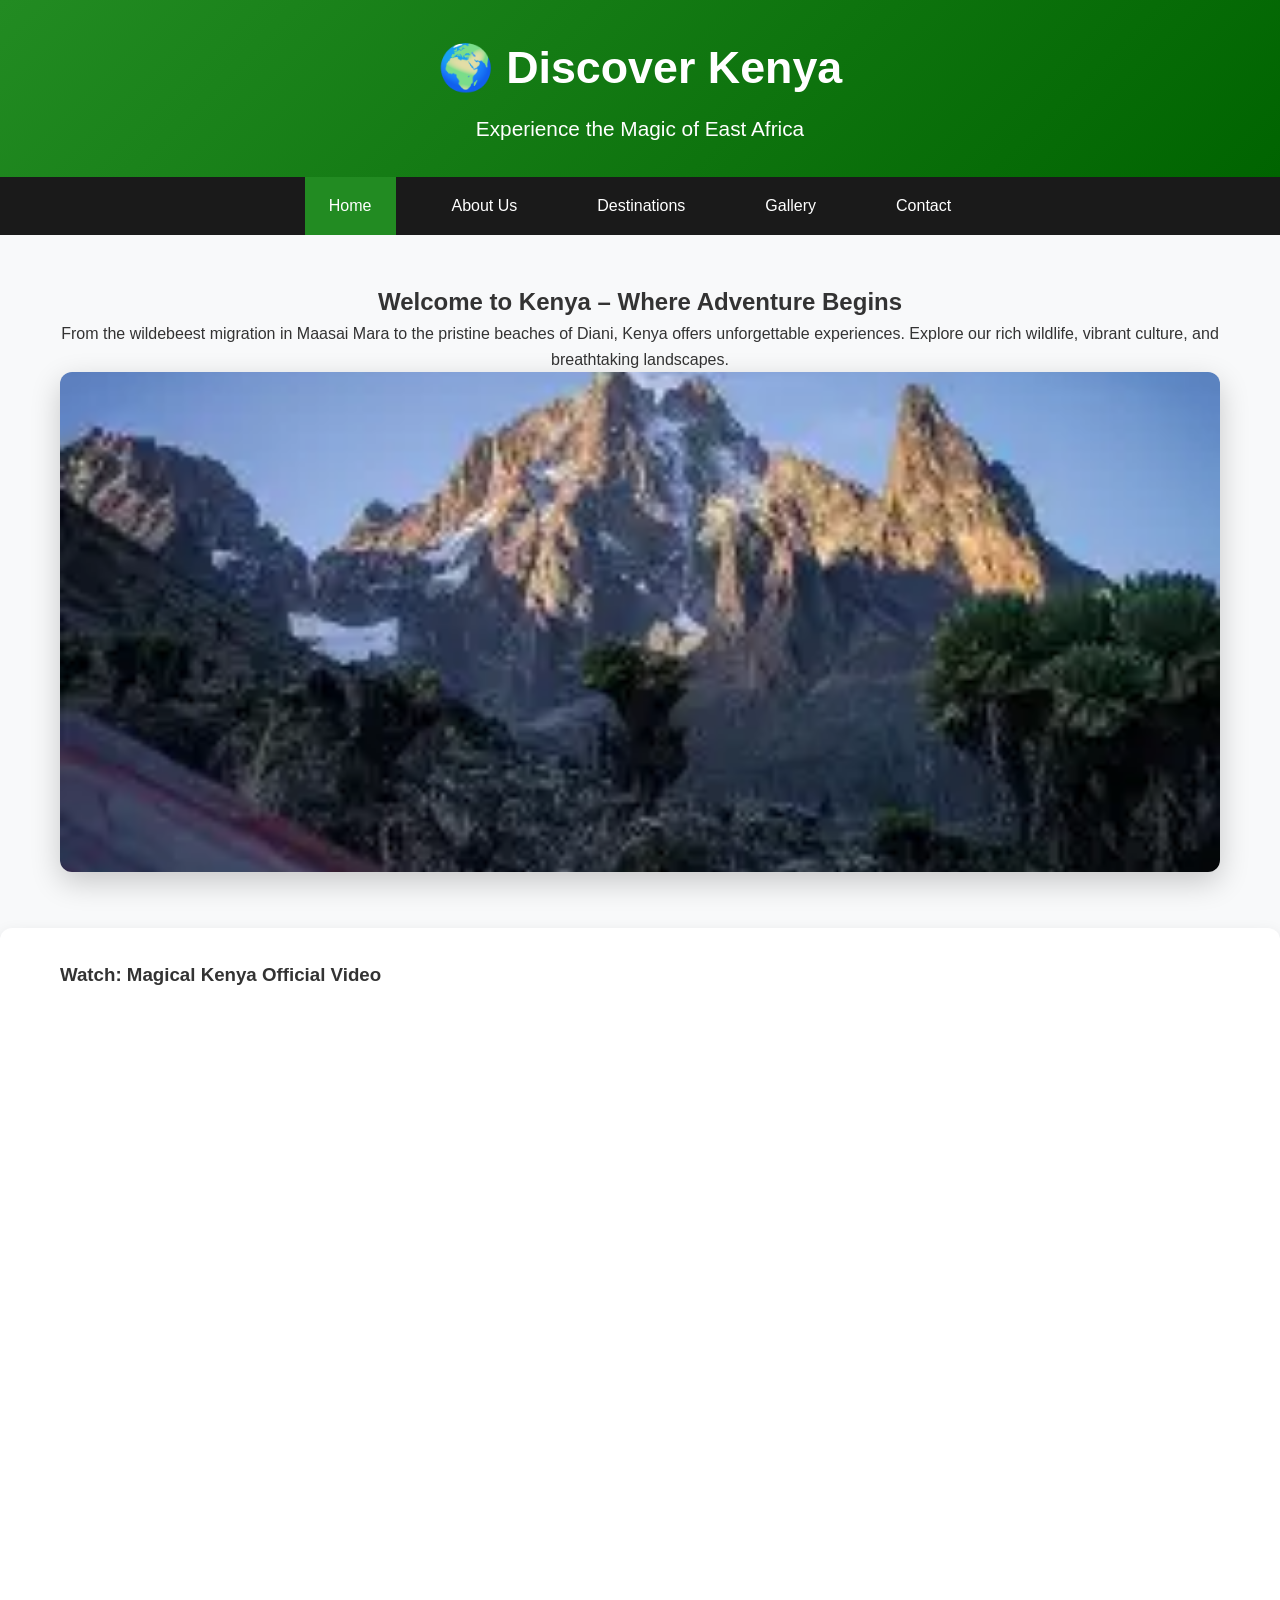
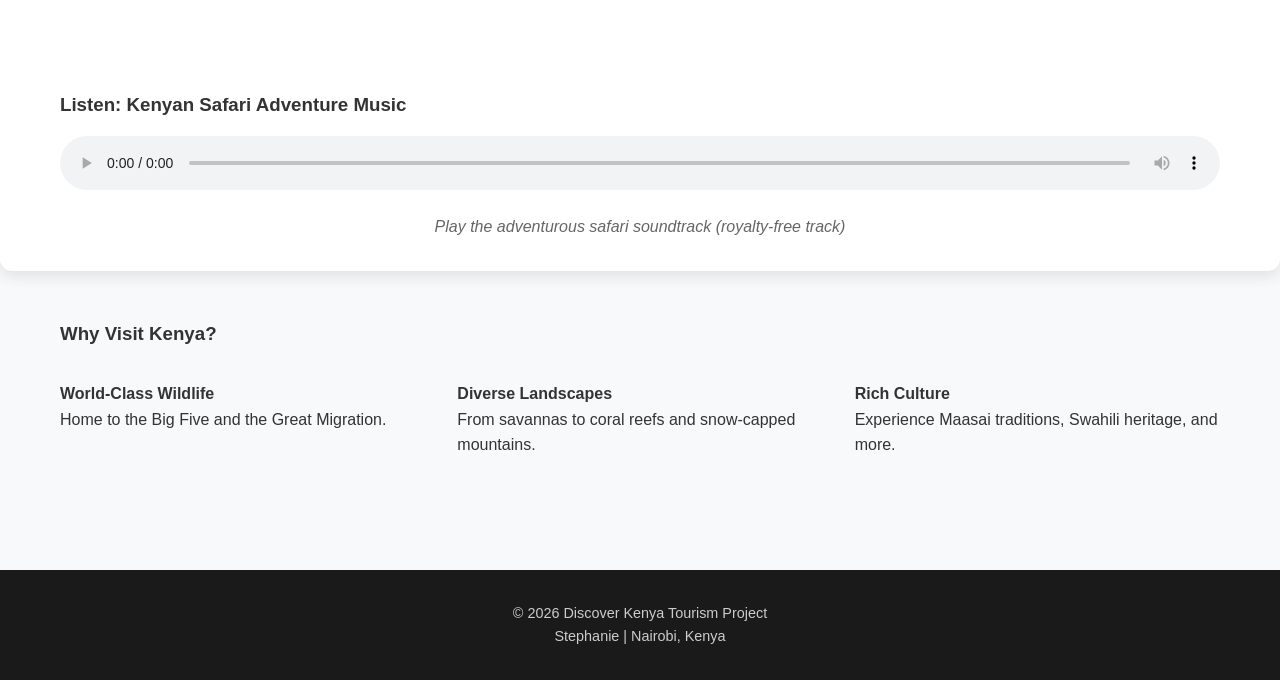
<file: index.html>
<!DOCTYPE html>
<html lang="en">
<head>
    <meta charset="UTF-8">
    <meta name="viewport" content="width=device-width, initial-scale=1.0">
    <title>Discover Kenya | Home</title>
    <link rel="stylesheet" href="style.css">
</head>
<body>

    <header>
        <div class="container">
            <h1>🌍 Discover Kenya</h1>
            <p>Experience the Magic of East Africa</p>
        </div>
    </header>

    <nav>
        <div class="container">
            <ul>
                <li><a href="index.html" class="active">Home</a></li>
                <li><a href="about.html">About Us</a></li>
                <li><a href="destinations.html">Destinations</a></li>
                <li><a href="gallery.html">Gallery</a></li>
                <li><a href="contact.html">Contact</a></li>
            </ul>
        </div>
    </nav>

    <main>
        <section class="hero">
            <div class="container">
                <h2>Welcome to Kenya – Where Adventure Begins</h2>
                <p>
                    From the wildebeest migration in Maasai Mara to the pristine beaches of Diani, 
                    Kenya offers unforgettable experiences. Explore our rich wildlife, vibrant culture, 
                    and breathtaking landscapes.
                </p>
                <img src="mt kenya.webp" 
                     alt="Kenya landscape with Mount Kenya" 
                     class="hero-img">
            </div>
        </section>

        <section class="media-section">
            <div class="container">
                <h3>Watch: Magical Kenya Official Video</h3>

                <div class="video-container">
                    <iframe 
                        src="https://www.youtube.com/embed/HENEo3YHa54"
                        title="Visit Kenya - Magical Kenya Official Promotional Video"
                        frameborder="0"
                        allow="accelerometer; autoplay; clipboard-write; encrypted-media; gyroscope; picture-in-picture"
                        allowfullscreen>
                    </iframe>
                </div>

                <h3>Listen: Kenyan Safari Adventure Music</h3>
                <audio controls>
                    <source src="https://www.soundhelix.com/examples/mp3/SoundHelix-Song-1.mp3" type="audio/mpeg">
                    Your browser does not support the audio element.
                </audio>

                <p class="caption">Play the adventurous safari soundtrack (royalty-free track)</p>
            </div>
        </section>

    
                <section class="quick-facts">
            <div class="container">
                <h3>Why Visit Kenya?</h3>
                <div class="facts-grid">
                    <article>
                        <h4>World-Class Wildlife</h4>
                        <p>Home to the Big Five and the Great Migration.</p>
                    </article>
                    <article>
                        <h4>Diverse Landscapes</h4>
                        <p>From savannas to coral reefs and snow-capped mountains.</p>
                    </article>
                    <article>
                        <h4>Rich Culture</h4>
                        <p>Experience Maasai traditions, Swahili heritage, and more.</p>
                    </article>
                </div>
            </div>
        </section>
            
    </main>

    <footer>
        <div class="container">
            <p>&copy; 2026 Discover Kenya Tourism Project </p>
            <p>Stephanie | Nairobi, Kenya</p>
        </div>
    </footer>

</body>
</html>
</file>
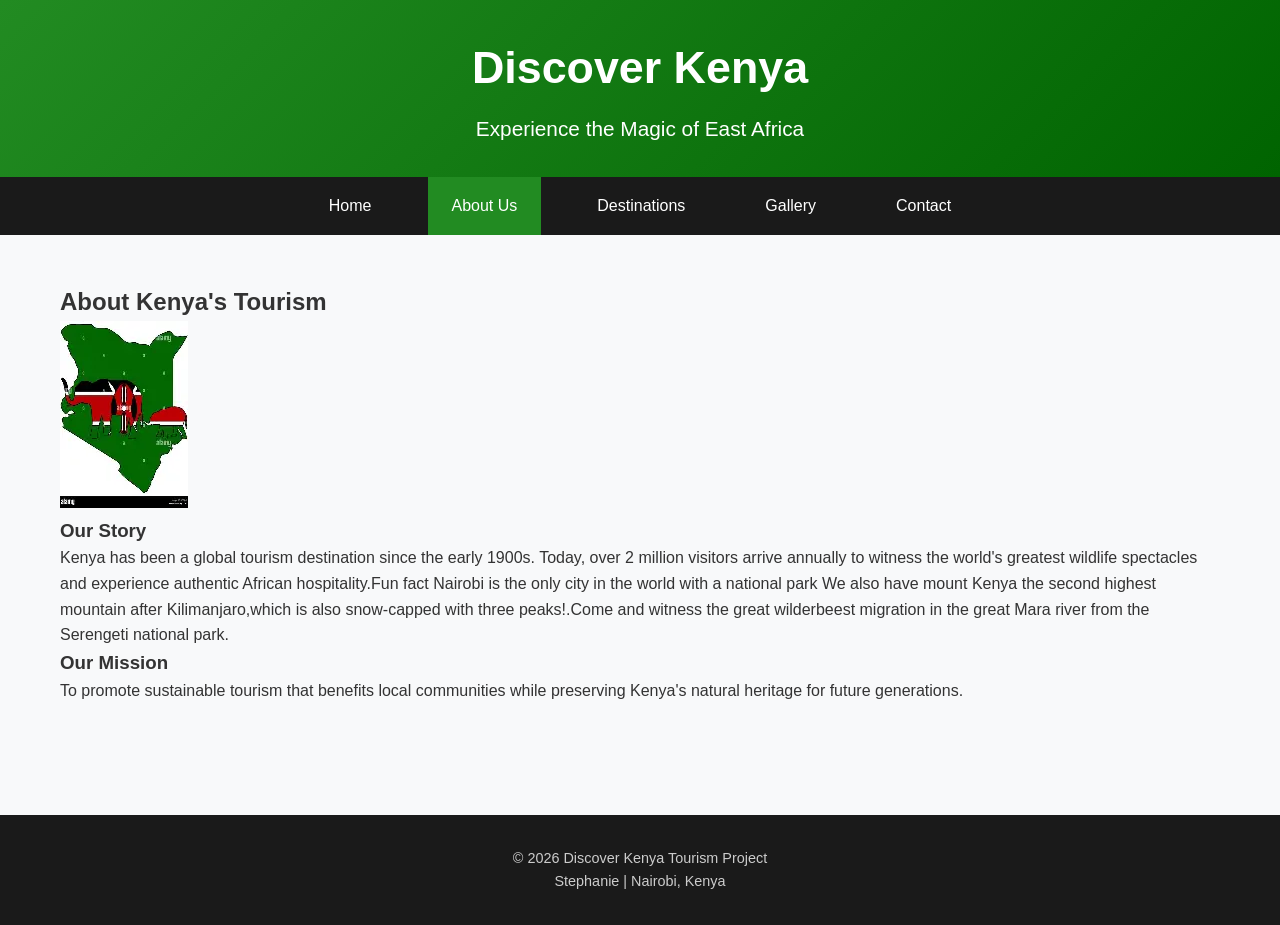
<file: about.html>
<!DOCTYPE html>
<html lang="en">
<head>
    <meta charset="UTF-8">
    <meta name="viewport" content="width=device-width, initial-scale=1.0">
    <title>Discover Kenya | About Us</title>
    <link rel="stylesheet" href="style.css">
</head>
<body>
    <header>
        <div class="container">
            <h1>Discover Kenya</h1>
            <p>Experience the Magic of East Africa</p>
        </div>
    </header>

    <nav>
        <div class="container">
            <ul>
                <li><a href="index.html">Home</a></li>
                <li><a href="about.html" class="active">About Us</a></li>
                <li><a href="destinations.html">Destinations</a></li>
                <li><a href="gallery.html">Gallery</a></li>
                <li><a href="contact.html">Contact</a></li>
            </ul>
        </div>
    </nav>

    <main>
        <section class="about">
            <div class="container">
                <h2>About Kenya's Tourism</h2>
                <img src="kenyan flag.webp" alt="Kenyan flag and safari landscape" class="about-img">
                
                <article>
                    <h3>Our Story</h3>
                    <p>Kenya has been a global tourism destination since the early 1900s. Today, over 2 million visitors arrive annually to witness the world's greatest wildlife spectacles and experience authentic African hospitality.Fun fact Nairobi is the only city in the world with a national park
                        We also have mount Kenya the second highest mountain after Kilimanjaro,which is also snow-capped with three peaks!.Come and witness the great wilderbeest migration in the great Mara river from the Serengeti national park.
                    </p>
                </article>

                <article>
                    <h3>Our Mission</h3>
                    <p>To promote sustainable tourism that benefits local communities while preserving Kenya's natural heritage for future generations.</p>
                </article>
            </div>
        </section>
    </main>

    <footer>
        <div class="container">
            <p>&copy; 2026 Discover Kenya Tourism Project </p>
            <p>Stephanie | Nairobi, Kenya</p>
        </div>
    </footer>
</body>
</html>
</file>
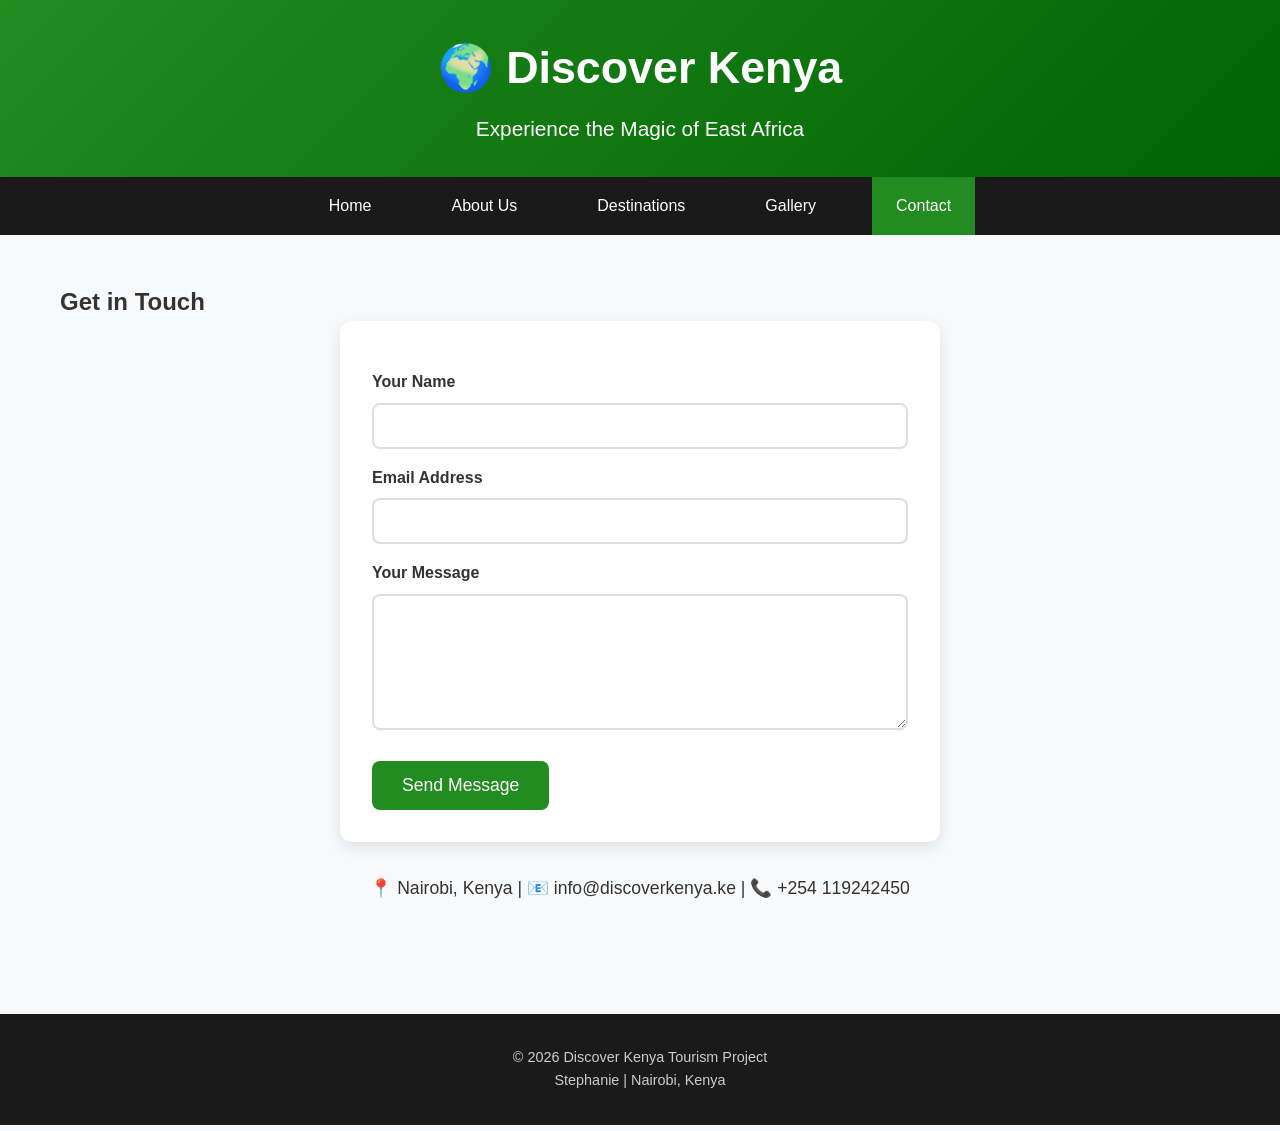
<file: contact.html>
<!DOCTYPE html>
<html lang="en">
<head>
    <meta charset="UTF-8">
    <meta name="viewport" content="width=device-width, initial-scale=1.0">
    <title>Discover Kenya | Contact</title>
    <link rel="stylesheet" href="style.css">
</head>
<body>
    <header>
        <div class="container">
            <h1>🌍 Discover Kenya</h1>
            <p>Experience the Magic of East Africa</p>
        </div>
    </header>

    <nav>
        <div class="container">
            <ul>
                <li><a href="index.html">Home</a></li>
                <li><a href="about.html">About Us</a></li>
                <li><a href="destinations.html">Destinations</a></li>
                <li><a href="gallery.html">Gallery</a></li>
                <li><a href="contact.html" class="active">Contact</a></li>
            </ul>
        </div>
    </nav>

    <main>
        <section class="contact">
            <div class="container">
                <h2>Get in Touch</h2>
                <form action="#" method="post">
                    <label for="name">Your Name</label>
                    <input type="text" id="name" name="name" required>
                    
                    <label for="email">Email Address</label>
                    <input type="email" id="email" name="email" required>
                    
                    <label for="message">Your Message</label>
                    <textarea id="message" name="message" rows="6" required></textarea>
                    
                    <button type="submit">Send Message</button>
                </form>
                
                <p class="contact-info">📍 Nairobi, Kenya | 📧 info@discoverkenya.ke | 📞 +254 119242450</p>
            </div>
        </section>
    </main>

    <footer>
        <div class="container">
            <p>&copy; 2026 Discover Kenya Tourism Project </p>
            <p>Stephanie | Nairobi, Kenya</p>
        </div>
    </footer>
</body>
</html>
</file>
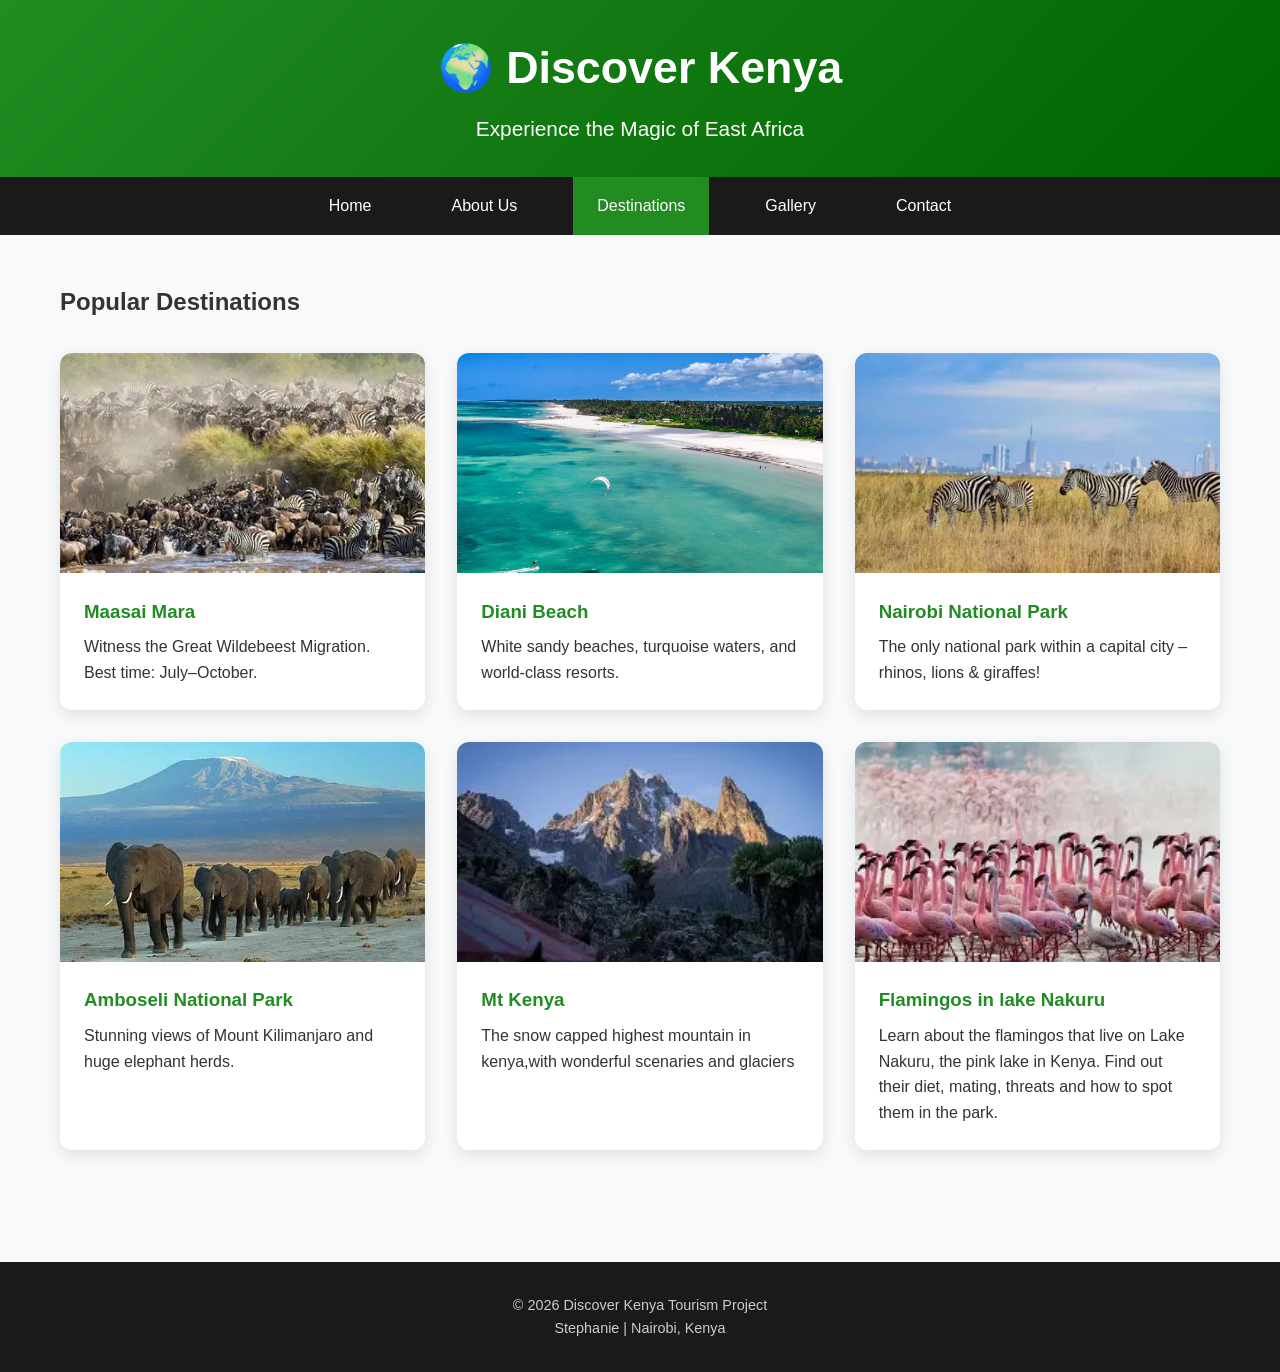
<file: destinations.html>
<!DOCTYPE html>
<html lang="en">
<head>
    <meta charset="UTF-8">
    <meta name="viewport" content="width=device-width, initial-scale=1.0">
    <title>Discover Kenya | Destinations</title>
    <link rel="stylesheet" href="style.css">
</head>
<body>
    <header>
        <div class="container">
            <h1>🌍 Discover Kenya</h1>
            <p>Experience the Magic of East Africa</p>
        </div>
    </header>

    <nav>
        <div class="container">
            <ul>
                <li><a href="index.html">Home</a></li>
                <li><a href="about.html">About Us</a></li>
                <li><a href="destinations.html" class="active">Destinations</a></li>
                <li><a href="gallery.html">Gallery</a></li>
                <li><a href="contact.html">Contact</a></li>
            </ul>
        </div>
    </nav>

    <main>
        <section class="destinations">
            <div class="container">
                <h2>Popular Destinations</h2>
                
                <div class="dest-grid">
                    <article class="dest-card">
                        <img src="maaasai maara.webp" alt="Maasai Mara National Reserve">
                        <h3>Maasai Mara</h3>
                        <p>Witness the Great Wildebeest Migration. Best time: July–October.</p>
                    </article>
                    
                    <article class="dest-card">
                        <img src="diani beach.jpg" alt="Diani Beach">
                        <h3>Diani Beach</h3>
                        <p>White sandy beaches, turquoise waters, and world-class resorts.</p>
                    </article>
                    
                    <article class="dest-card">
                        <img src="nairobi national park.webp" alt="Nairobi National Park">
                        <h3>Nairobi National Park</h3>
                        <p>The only national park within a capital city – rhinos, lions &amp; giraffes!</p>
                    </article>
                    
                    <article class="dest-card">
                        <img src="amboseli national park.webp" alt="Amboseli National Park">
                        <h3>Amboseli National Park</h3>
                        <p>Stunning views of Mount Kilimanjaro and huge elephant herds.</p>
                    </article>
                    <article class="dest-card">
                        <img src="mt kenya.webp"alt="Mt Menya">
                        <h3>Mt Kenya</h3>
                        <p>The snow capped highest mountain in kenya,with wonderful scenaries and glaciers</p>
                    </article>
        
                    <article class="dest-card">
                        <img src="flamingos 2.webp" alt="Flamingos in lake Nakuru">
                        <h3>Flamingos in lake Nakuru</h3>
                        <p>Learn about the flamingos that live on Lake Nakuru, the pink lake in Kenya. Find out their diet, mating, threats and how to spot them in the park.</p>
                    </article>
                </div>
            </div>
        </section>
    </main>

    <footer>
        <div class="container">
            <p>&copy; 2026 Discover Kenya Tourism Project </p>
            <p>Stephanie | Nairobi, Kenya</p>
        </div>
    </footer>
</body>
</html>
</file>
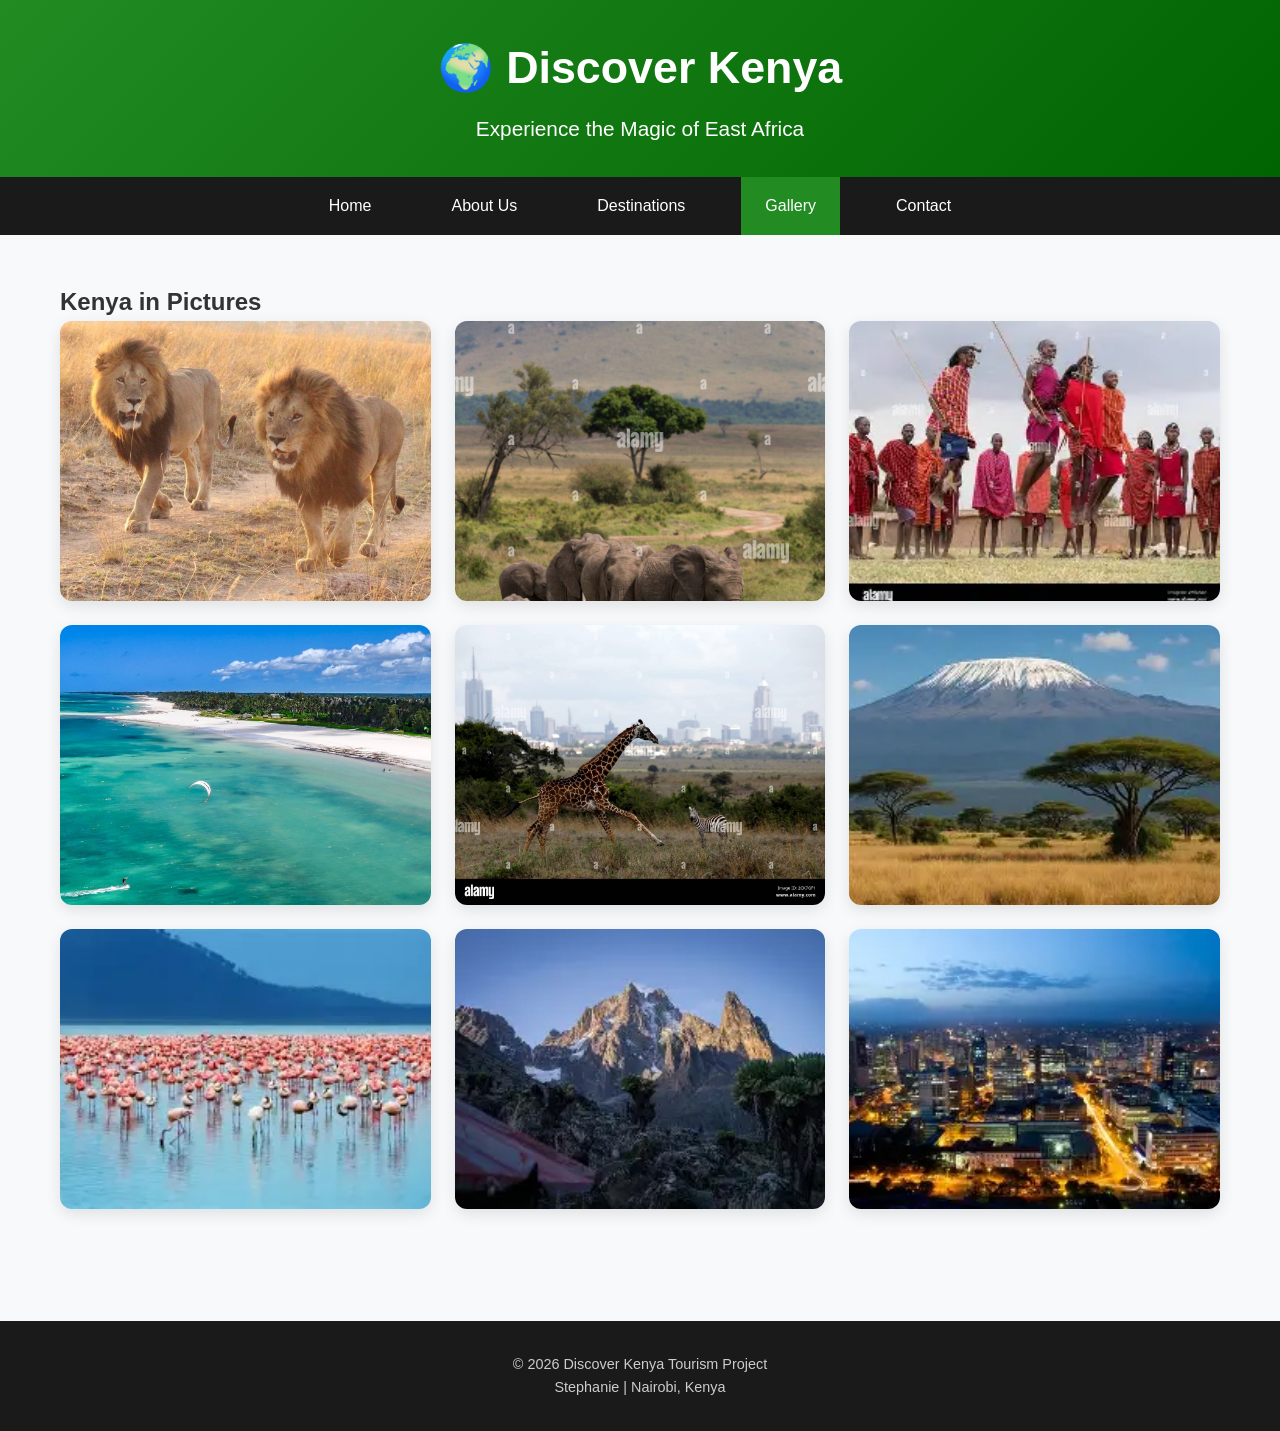
<file: gallery.html>
<!DOCTYPE html>
<html lang="en">
<head>
    <meta charset="UTF-8">
    <meta name="viewport" content="width=device-width, initial-scale=1.0">
    <title>Discover Kenya | Gallery</title>
    <link rel="stylesheet" href="style.css">
</head>
<body>
    <header>
        <div class="container">
            <h1>🌍 Discover Kenya</h1>
            <p>Experience the Magic of East Africa</p>
        </div>
    </header>

    <nav>
        <div class="container">
            <ul>
                <li><a href="index.html">Home</a></li>
                <li><a href="about.html">About Us</a></li>
                <li><a href="destinations.html">Destinations</a></li>
                <li><a href="gallery.html" class="active">Gallery</a></li>
                <li><a href="contact.html">Contact</a></li>
            </ul>
        </div>
    </nav>

    <main>
        <section class="gallery">
            <div class="container">
                <h2>Kenya in Pictures</h2>
                <div class="gallery-grid">
                    <img src="lions in maara.jfif" alt="Lions in Maasai Mara">
                    <img src="elephants in maara.jpg" alt="Elephants walking">
                    <img src="maasai tribe.webp" alt="Maasai warriors">
                    <img src="diani beach.jpg" alt="Diani Beach">
                    <img src="the-nairobi-skyline-is-seen-in-the-background-as-a-giraffe-runs-through-the-nairobi-national-park-near-nairobi-kenya-december-3-2018-reutersamir-cohen-2CK7GF1.jpg" alt="Nairobi skyline with wildlife">
                    <img src="mt kilimanjaro from amboseli.webp" alt="Mount Kilimanjaro from Amboseli">
                    <img src="flamingos.webp"alt="Flamingos in Lake Nakuru">
                    <img src="mt kenya.webp"alt="Mt Kenya">
                    <img src="nairobi kenya.webp"alt="nairobi">
                </div>
            </div>
        </section>
    </main>

    <footer>
        <div class="container">
            <p>&copy; 2026 Discover Kenya Tourism Project </p>
            <p>Stephanie | Nairobi, Kenya</p>
        </div>
    </footer>
</body>
</html>
</file>
<file: style.css>
/* styles.css - External stylesheet for all pages */

* {
    margin: 0;
    padding: 0;
    box-sizing: border-box;
}

body {
    font-family: 'Segoe UI', Tahoma, Geneva, Verdana, sans-serif;
    line-height: 1.6;
    color: #333;
    background-color: #f8f9fa;
}

.container {
    max-width: 1200px;
    margin: 0 auto;
    padding: 0 20px;
}

/* Header */
header {
    background: linear-gradient(135deg, #228B22, #006400);
    color: white;
    text-align: center;
    padding: 2rem 0;
}

header h1 {
    font-size: 2.8rem;
}

header p {
    font-size: 1.3rem;
    margin-top: 0.5rem;
}

/* Navigation */
nav {
    background: #1a1a1a;
    position: sticky;
    top: 0;
    z-index: 100;
}

nav ul {
    display: flex;
    list-style: none;
    justify-content: center;
    flex-wrap: wrap;
}

nav li {
    margin: 0 1rem;
}

nav a {
    color: white;
    text-decoration: none;
    padding: 1rem 1.5rem;
    display: block;
    transition: background 0.3s;
}

nav a:hover,
nav a.active {
    background: #228B22;
}

/* Main sections */
main {
    padding: 3rem 0;
}

.hero {
    text-align: center;
    margin-bottom: 3rem;
}

.hero-img {
    width: 100%;
    max-height: 500px;
    object-fit: cover;
    border-radius: 12px;
    box-shadow: 0 10px 30px rgba(0,0,0,0.2);
}

.media-section {
    background: #fff;
    padding: 2rem;
    border-radius: 12px;
    box-shadow: 0 5px 15px rgba(0,0,0,0.1);
    margin-bottom: 3rem;
}

.video-container {
    position: relative;
    padding-bottom: 56.25%;
    height: 0;
    overflow: hidden;
    margin: 1.5rem 0;
}

.video-container iframe {
    position: absolute;
    top: 0;
    left: 0;
    width: 100%;
    height: 100%;
}

audio {
    width: 100%;
    margin: 1rem 0;
}

.caption {
    font-style: italic;
    color: #666;
    text-align: center;
}

.quick-facts, .about, .destinations, .gallery, .contact {
    margin-bottom: 4rem;
}

.facts-grid, .dest-grid {
    display: grid;
    grid-template-columns: repeat(auto-fit, minmax(280px, 1fr));
    gap: 2rem;
    margin-top: 2rem;
}

.dest-card {
    background: white;
    border-radius: 12px;
    overflow: hidden;
    box-shadow: 0 5px 15px rgba(0,0,0,0.1);
    transition: transform 0.3s;
}

.dest-card:hover {
    transform: translateY(-10px);
}

.dest-card img {
    width: 100%;
    height: 220px;
    object-fit: cover;
}

.dest-card h3 {
    padding: 1rem 1.5rem 0.5rem;
    color: #228B22;
}

.dest-card p {
    padding: 0 1.5rem 1.5rem;
}

/* Gallery */
.gallery-grid {
    display: grid;
    grid-template-columns: repeat(auto-fit, minmax(280px, 1fr));
    gap: 1.5rem;
}

.gallery-grid img {
    width: 100%;
    height: 280px;
    object-fit: cover;
    border-radius: 12px;
    box-shadow: 0 5px 15px rgba(0,0,0,0.1);
    transition: transform 0.3s;
}

.gallery-grid img:hover {
    transform: scale(1.05);
}

/* Contact Form */
form {
    max-width: 600px;
    margin: 0 auto;
    background: white;
    padding: 2rem;
    border-radius: 12px;
    box-shadow: 0 5px 15px rgba(0,0,0,0.1);
}

label {
    display: block;
    margin: 1rem 0 0.5rem;
    font-weight: bold;
}

input[type="text"],
input[type="email"],
textarea {
    width: 100%;
    padding: 12px;
    border: 2px solid #ddd;
    border-radius: 8px;
    font-size: 1rem;
}

button {
    background: #228B22;
    color: white;
    padding: 14px 30px;
    border: none;
    border-radius: 8px;
    font-size: 1.1rem;
    cursor: pointer;
    margin-top: 1.5rem;
    transition: background 0.3s;
}

button:hover {
    background: #006400;
}

.contact-info {
    text-align: center;
    margin-top: 2rem;
    font-size: 1.1rem;
}

/* Footer */
footer {
    background: #1a1a1a;
    color: #ccc;
    text-align: center;
    padding: 2rem 0;
    font-size: 0.9rem;
}

/* Responsive Design */
@media (max-width: 768px) {
    nav ul {
        flex-direction: column;
        align-items: center;
    }
    
    header h1 {
        font-size: 2.2rem;
    }
    
    .facts-grid,
    .dest-grid {
        grid-template-columns: 1fr;
    }
    
    .gallery-grid {
        grid-template-columns: repeat(auto-fit, minmax(250px, 1fr));
    }
}
</file>
